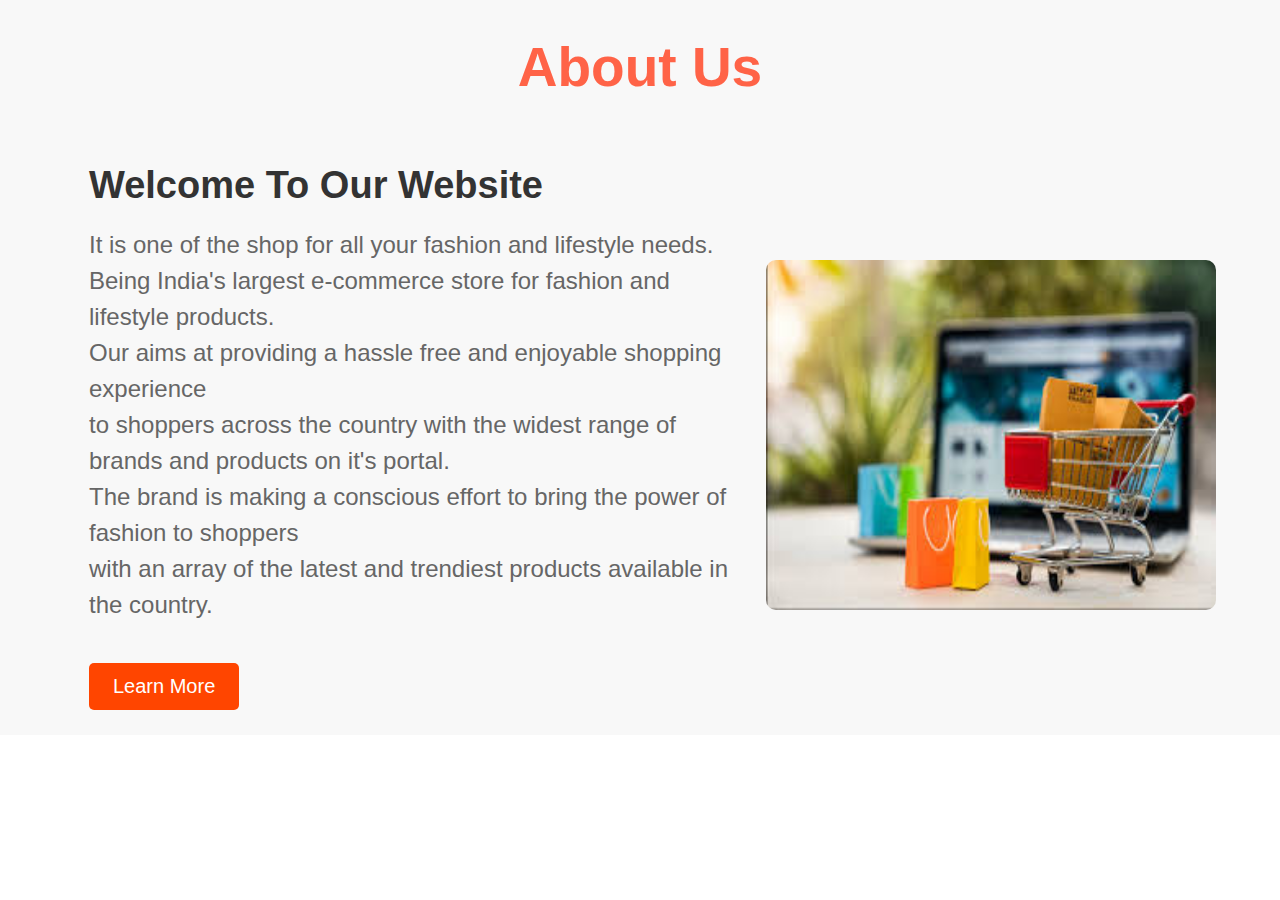
<file: about.html>
<!DOCTYPE html>
<html lang="en">
<head>
    <meta charset="UTF-8">
    <meta name="viewport" content="width=device-width, initial-scale=1.0">
    <title>Document</title>
    <link rel="stylesheet" href="about.css">
</head>
<body>
    <section class="heor">
        <div class="heading">
            <h1>About Us</h1>
        </div>
        <div class="container">
            <div class="hero-content">
                <h2>Welcome To Our Website</h2>
                <p>It is one of the shop for all your fashion and lifestyle needs.<br>
                     Being India's largest e-commerce store for fashion and lifestyle products.<br>
                     Our aims at providing a hassle free and enjoyable shopping experience <br>to shoppers across the country
                     with the widest range of<br> brands and products on it's portal.<br>
                     The brand is making a conscious effort to bring the power of fashion to shoppers<br> with an array of 
                     the latest and trendiest products available in the country.
                    </p>
                    <button class="btn">Learn More</button>
            </div>
            <div class="image">
                <img src="aboutus.jpg">
            </div>
        </div>
    </section>
</body>
</html>
</file>
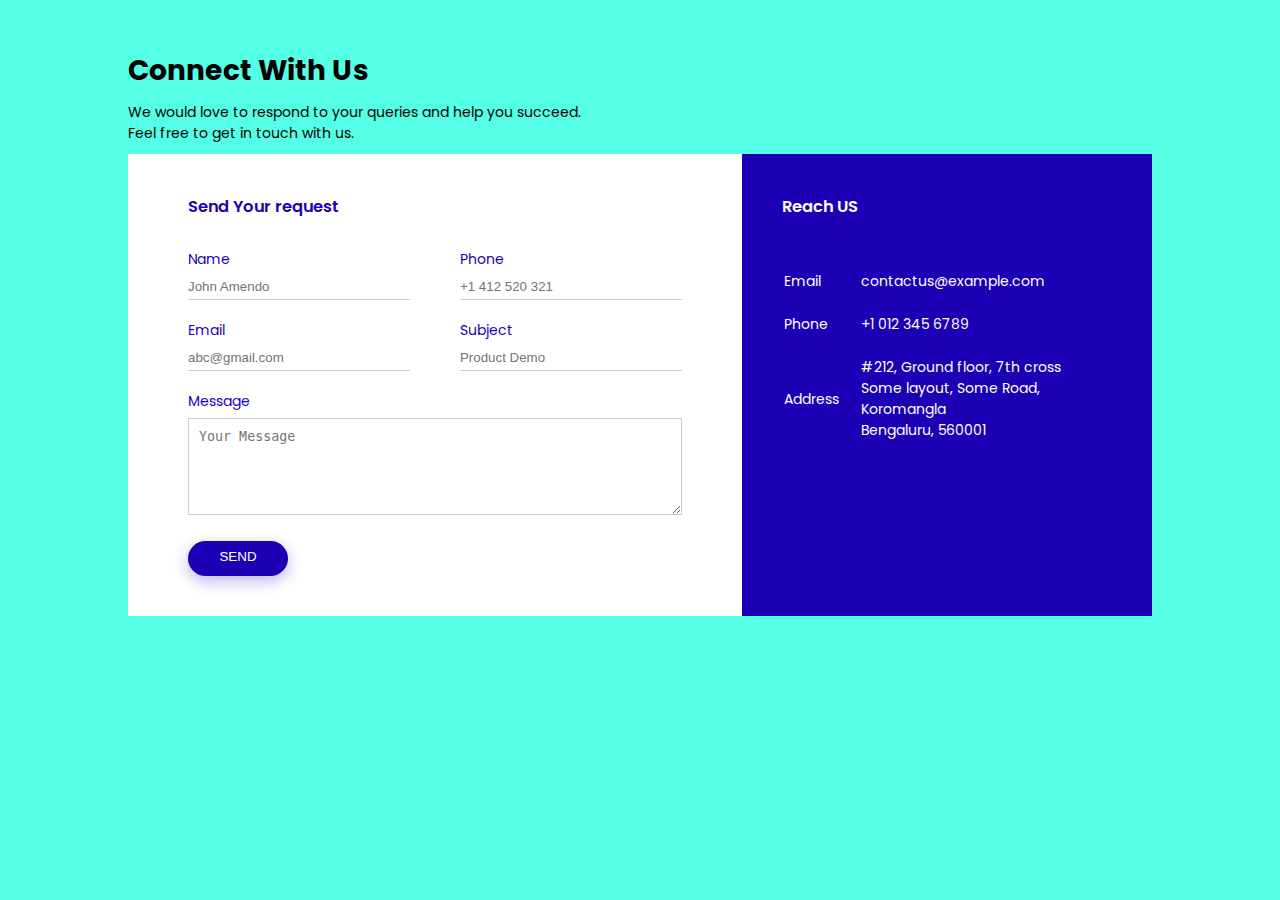
<file: contact.html>
<!DOCTYPE html>
<html lang="en">
<head>
    <meta charset="UTF-8">
    <meta name="viewport" content="width=device-width, initial-scale=1.0">
    <title>Document</title>
    <link rel="stylesheet" href="contact.css">
    
</head>
<body>
    <div class="container">
        <h1>Connect With Us</h1>
        <p>We would love to respond to your queries and help you succeed.<br> Feel free to get in touch with us.</p>
        <div class="contact-box">
            <div class="contact-left">
                <h3>Send Your request</h3>
                <form>
                    <div class="input-row">
                        <div class="input-group">
                            <label>Name</label>
                            <input type="text" placeholder="John Amendo" required>
                        </div>
                        <div class="input-group">
                            <label>Phone</label>
                            <input type="text" placeholder="+1 412 520 321">
                        </div>
                    </div>
                    <div class="input-row">
                        <div class="input-group">
                            <label>Email</label>
                            <input type="email" placeholder="abc@gmail.com">
                        </div>
                        <div class="input-group">
                            <label>Subject</label>
                            <input type="text" placeholder="Product Demo">
                        </div>
                    </div>
                    <label>Message</label>
                    <textarea rows="5" placeholder="Your Message"></textarea>
                    <input type="button" value="SEND" class="btn" onclick="location.href='///C:/Users/Admin/Desktop/Assignment/index.html'"></button>
                </form>
            </div>
            <div class="contact-right">
                <h3>Reach US</h3>
                <table>
                    <tr>
                        <td>Email</td>
                        <td>contactus@example.com</td>
                    </tr>
                    <tr>
                    <td>Phone</td>
                    <td>+1 012 345 6789</td>
                </tr>
                <tr>
                    <td>Address</td>
                    <td>#212, Ground floor, 7th cross<br>
                    Some layout, Some Road, Koromangla<br>
                Bengaluru, 560001</td>
                </tr>
                </table>
            </div>

        </div>
    </div>
</body>
</html>
</file>
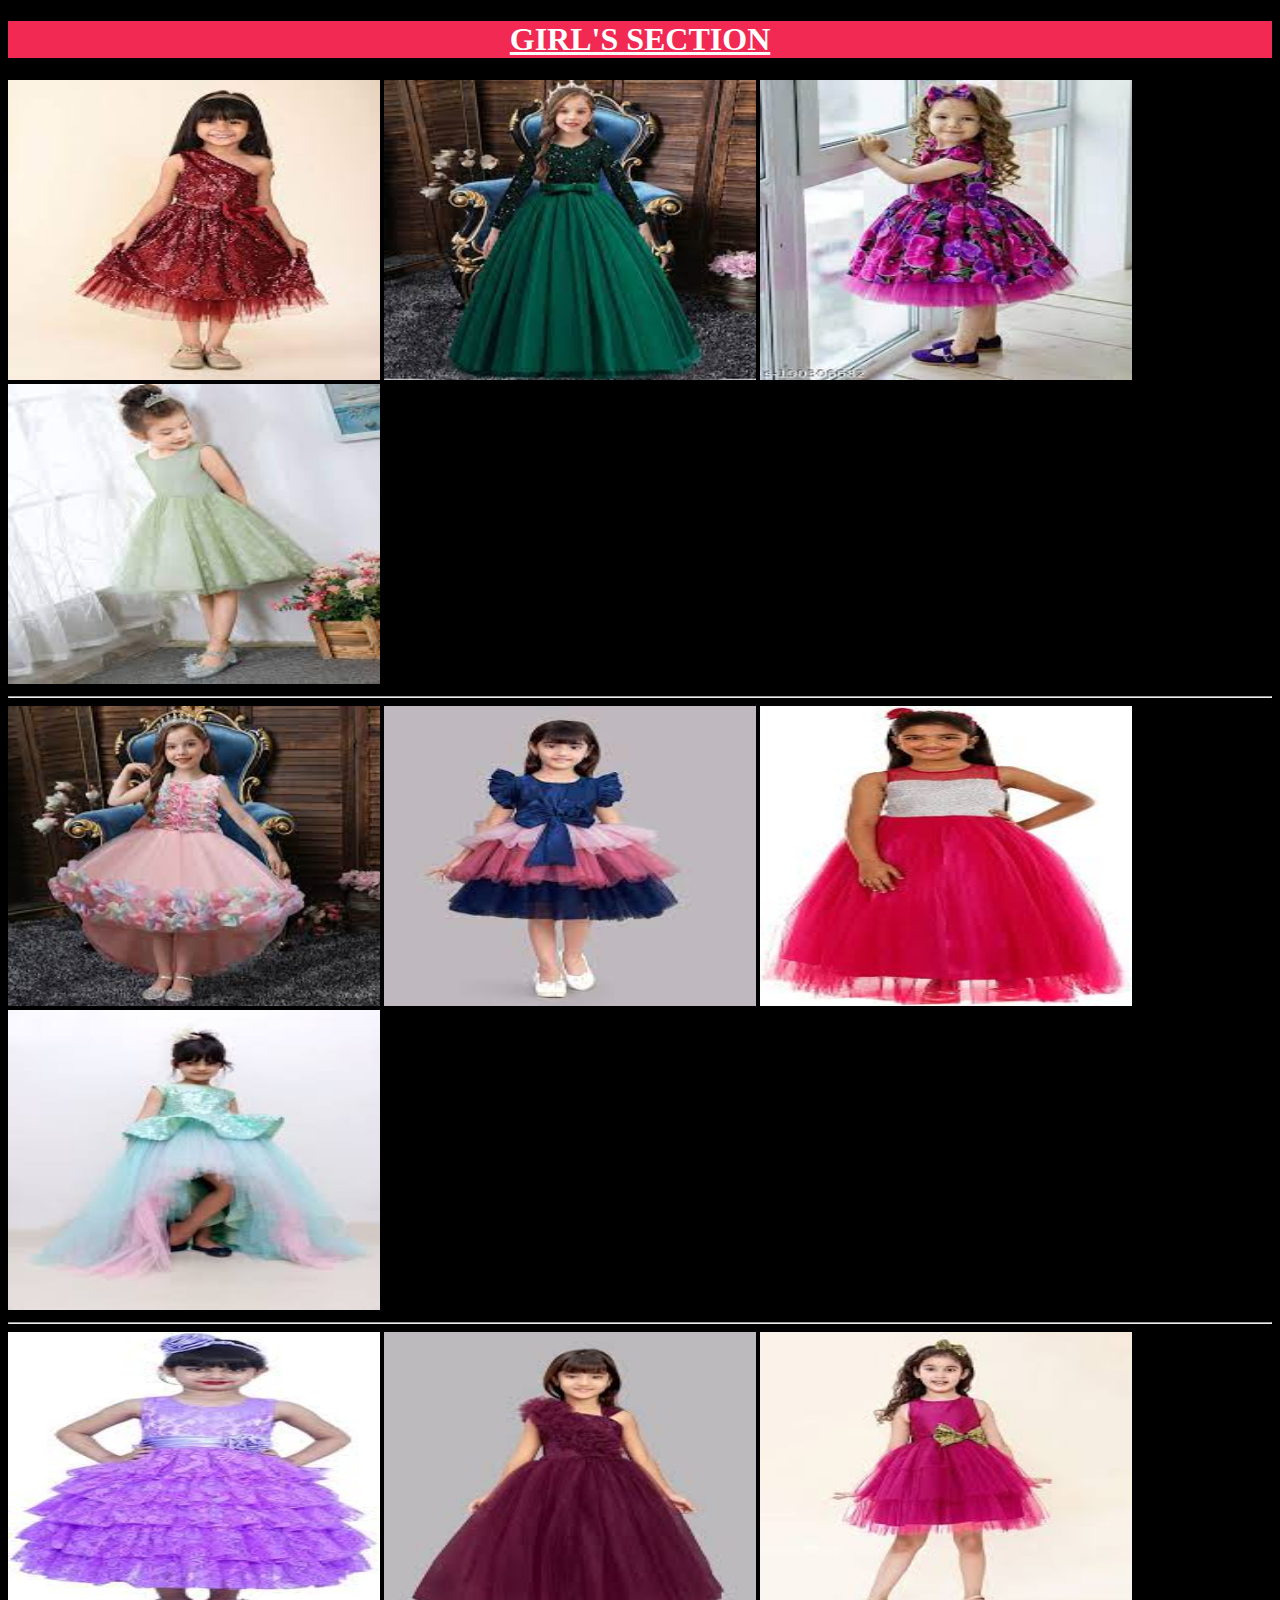
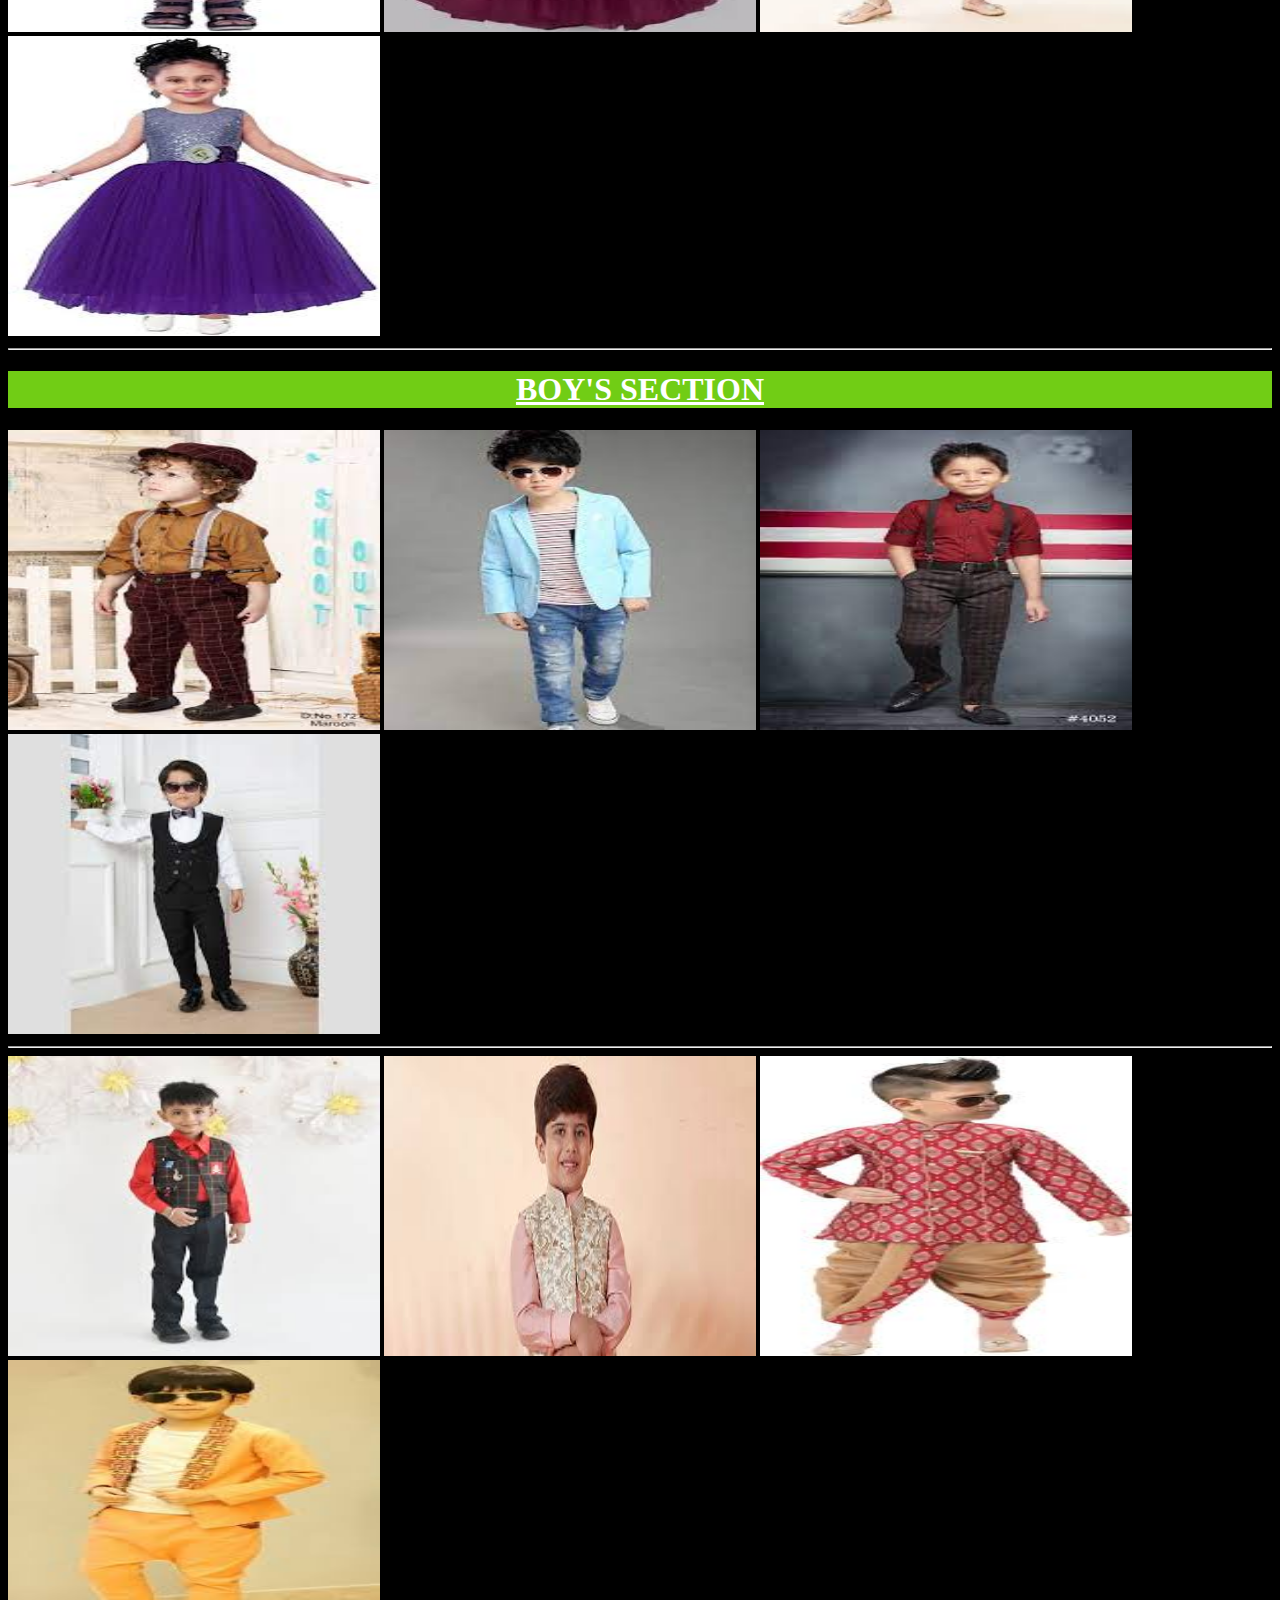
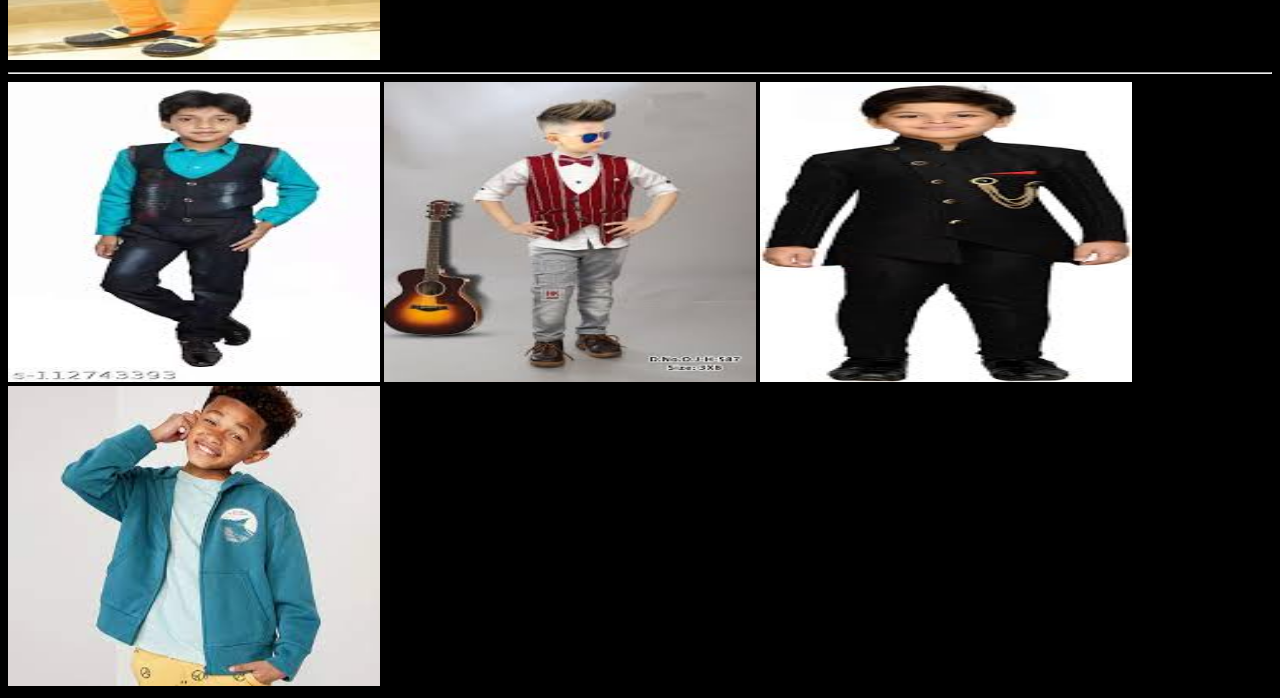
<file: kids.html>
<!DOCTYPE html>
<html lang="en">
<head>
    <meta charset="UTF-8">
    <meta name="viewport" content="width=device-width, initial-scale=1.0">
    <title>Document</title>
    <link rel="stylesheet" href="kids.css">
</head>
<body>
    <div class="kid">
        <h1>GIRL'S  SECTION</h1>
        <img src="k1.jpg" height="300px" width="372px">
        <img src="k2.jpg" height="300px" width="372px">
        <img src="k3.jpg" height="300px" width="372px">
        <img src="k4.jpg" height="300px" width="372px">
        <hr>
        <img src="k5.jpg" height="300px" width="372px">
        <img src="k6.jpg" height="300px" width="372px">
        <img src="k7.jpg" height="300px" width="372px">
        <img src="k8.jpg" height="300px" width="372px">
        <hr>
        <img src="k9.jpg" height="300px" width="372px">
        <img src="k10.jpg" height="300px" width="372px">
        <img src="k11.jpg" height="300px" width="372px">
        <img src="k12.jpg" height="300px" width="372px">
        <hr>
    </div>
        <div class="boy">
        <h1>BOY'S  SECTION</h1>
        <img src="k13.jpg" height="300px" width="372px">
        <img src="k14.jpg" height="300px" width="372px">
        <img src="k15.jpg" height="300px" width="372px">
        <img src="k16.jpg" height="300px" width="372px">
        <hr>
        <img src="k20.jpg" height="300px" width="372px">
        <img src="k23.jpg" height="300px" width="372px">
        <img src="k19.jpg" height="300px" width="372px">
        <img src="k17.jpg" height="300px" width="372px">
        <hr>
        <img src="k21.jpg" height="300px" width="372px">
        <img src="k22.jpg" height="300px" width="372px">
        <img src="k18.jpg" height="300px" width="372px">
        <img src="k24.jpg" height="300px" width="372px">
    </div>
</body>
</html>
</file>
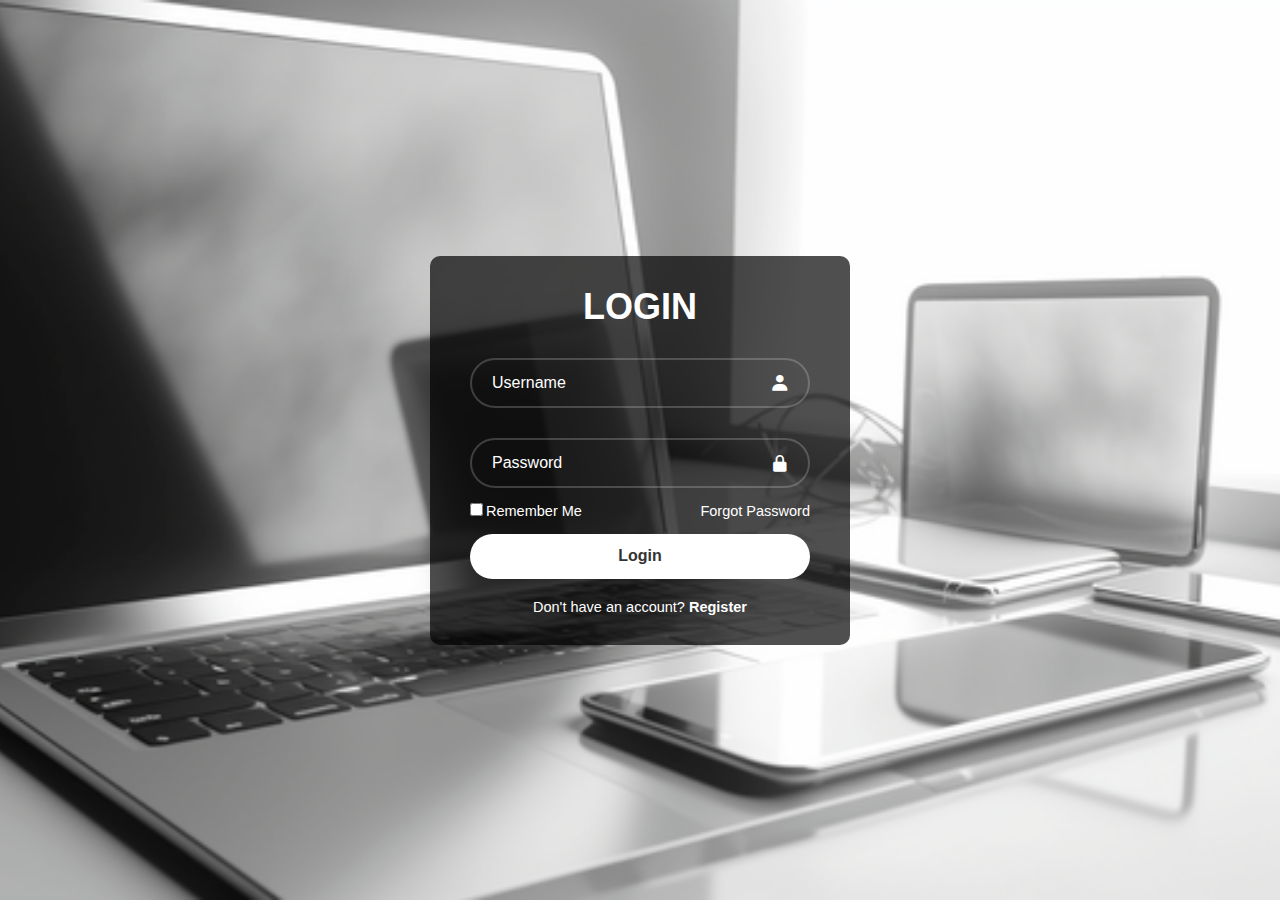
<file: login.html>
<!DOCTYPE html>
<html lang="en">
<head>
    <meta charset="UTF-8">
    <meta name="viewport" content="width=device-width, initial-scale=1.0">
    <title>Document</title>
    <link rel="stylesheet" href="login.css">
    <link href='https://unpkg.com/boxicons@2.1.4/css/boxicons.min.css' rel='stylesheet'>
</head>
<body>
    <div class="login1">
        <form action="">
        <H1>LOGIN</H1>
        <div class="input-box">
            <input type="text" placeholder="Username" required>
            <i class='bx bxs-user'></i>
        </div>
        <div class="input-box">
            <input type="password" placeholder="Password">
            <i class='bx bxs-lock-alt'></i>
        </div>
        <div class="remember-forgot">
            <label><input type="checkbox">Remember Me</label>

            <a href="#">Forgot Password</a>
        </div>
        <input type="button" value="Login" class="btn" onclick="location.href='///C:/Users/Admin/Desktop/Assignment/index.html'"></button>
        <div class="register-link">
            <p>Don't have an account?
            <a href="signup.html">Register</a></p>
        </div>
    </form>
</div>
</body>
</html>
</file>
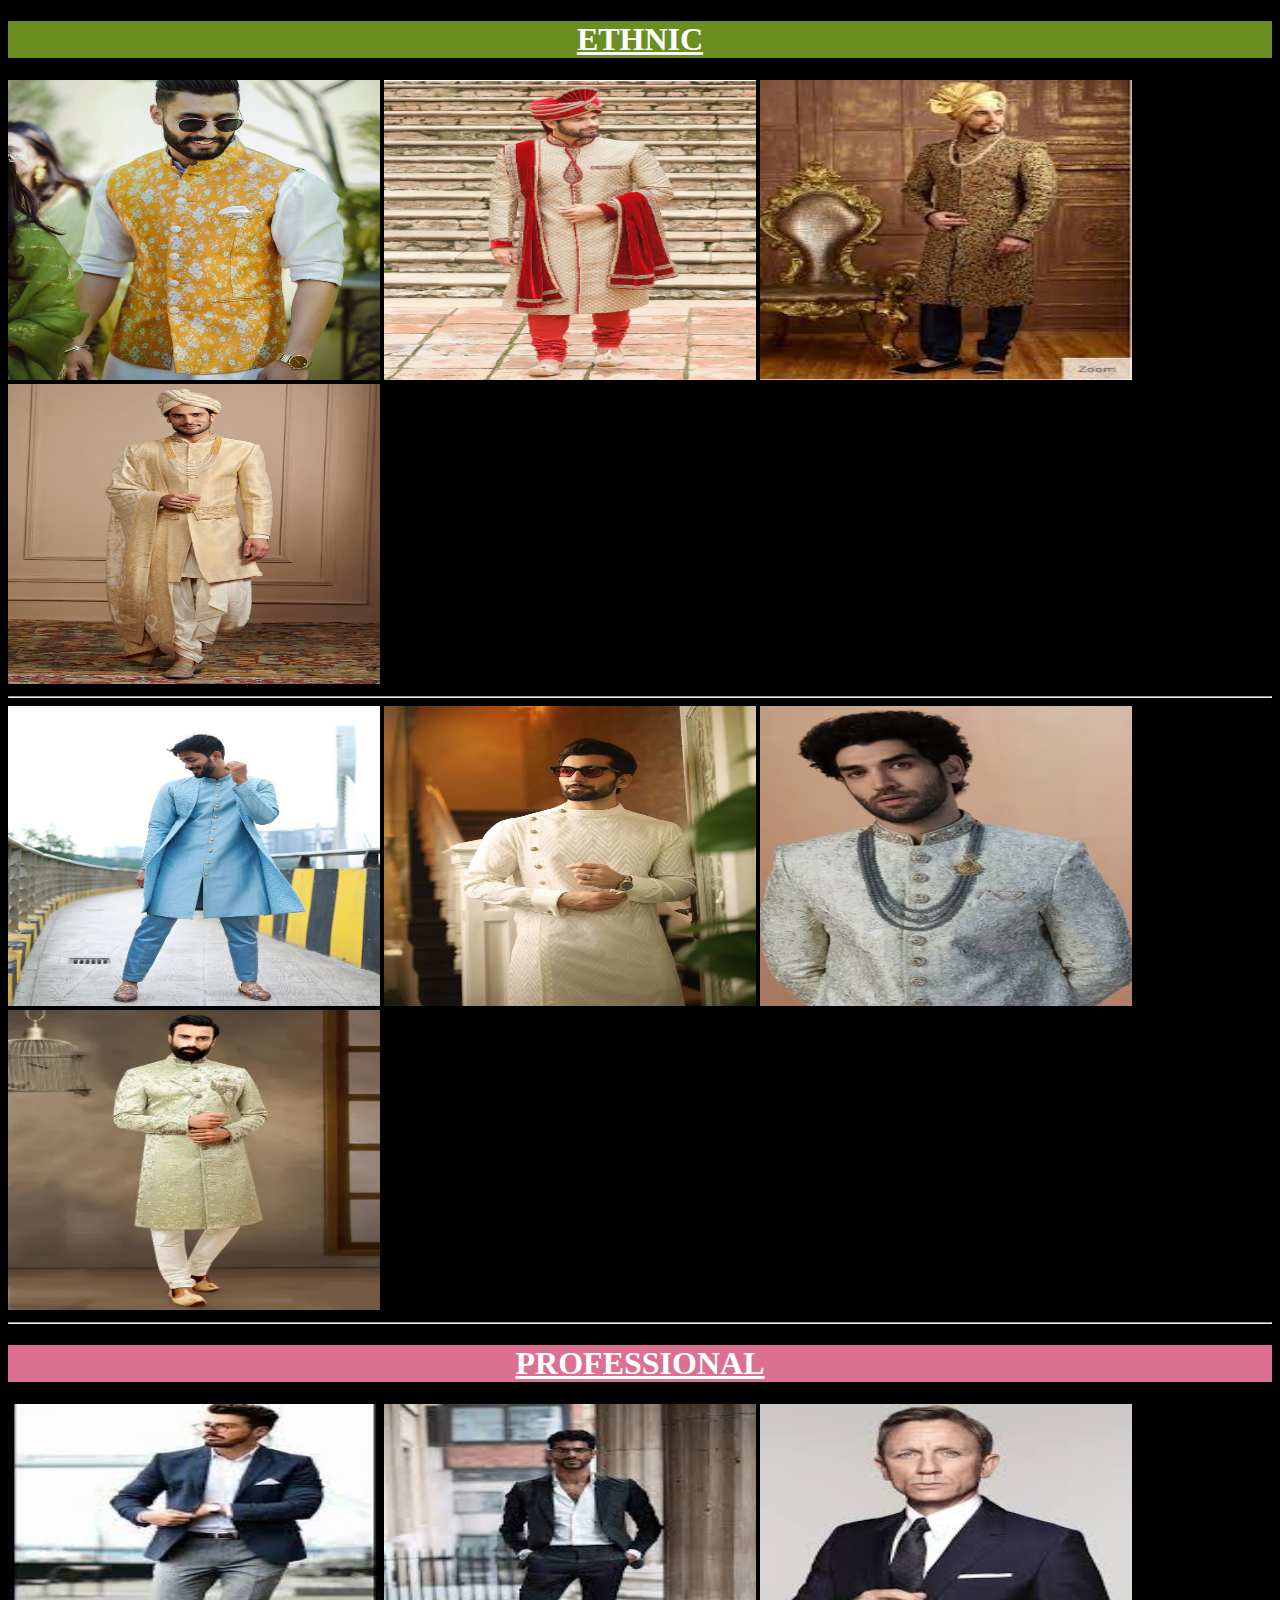
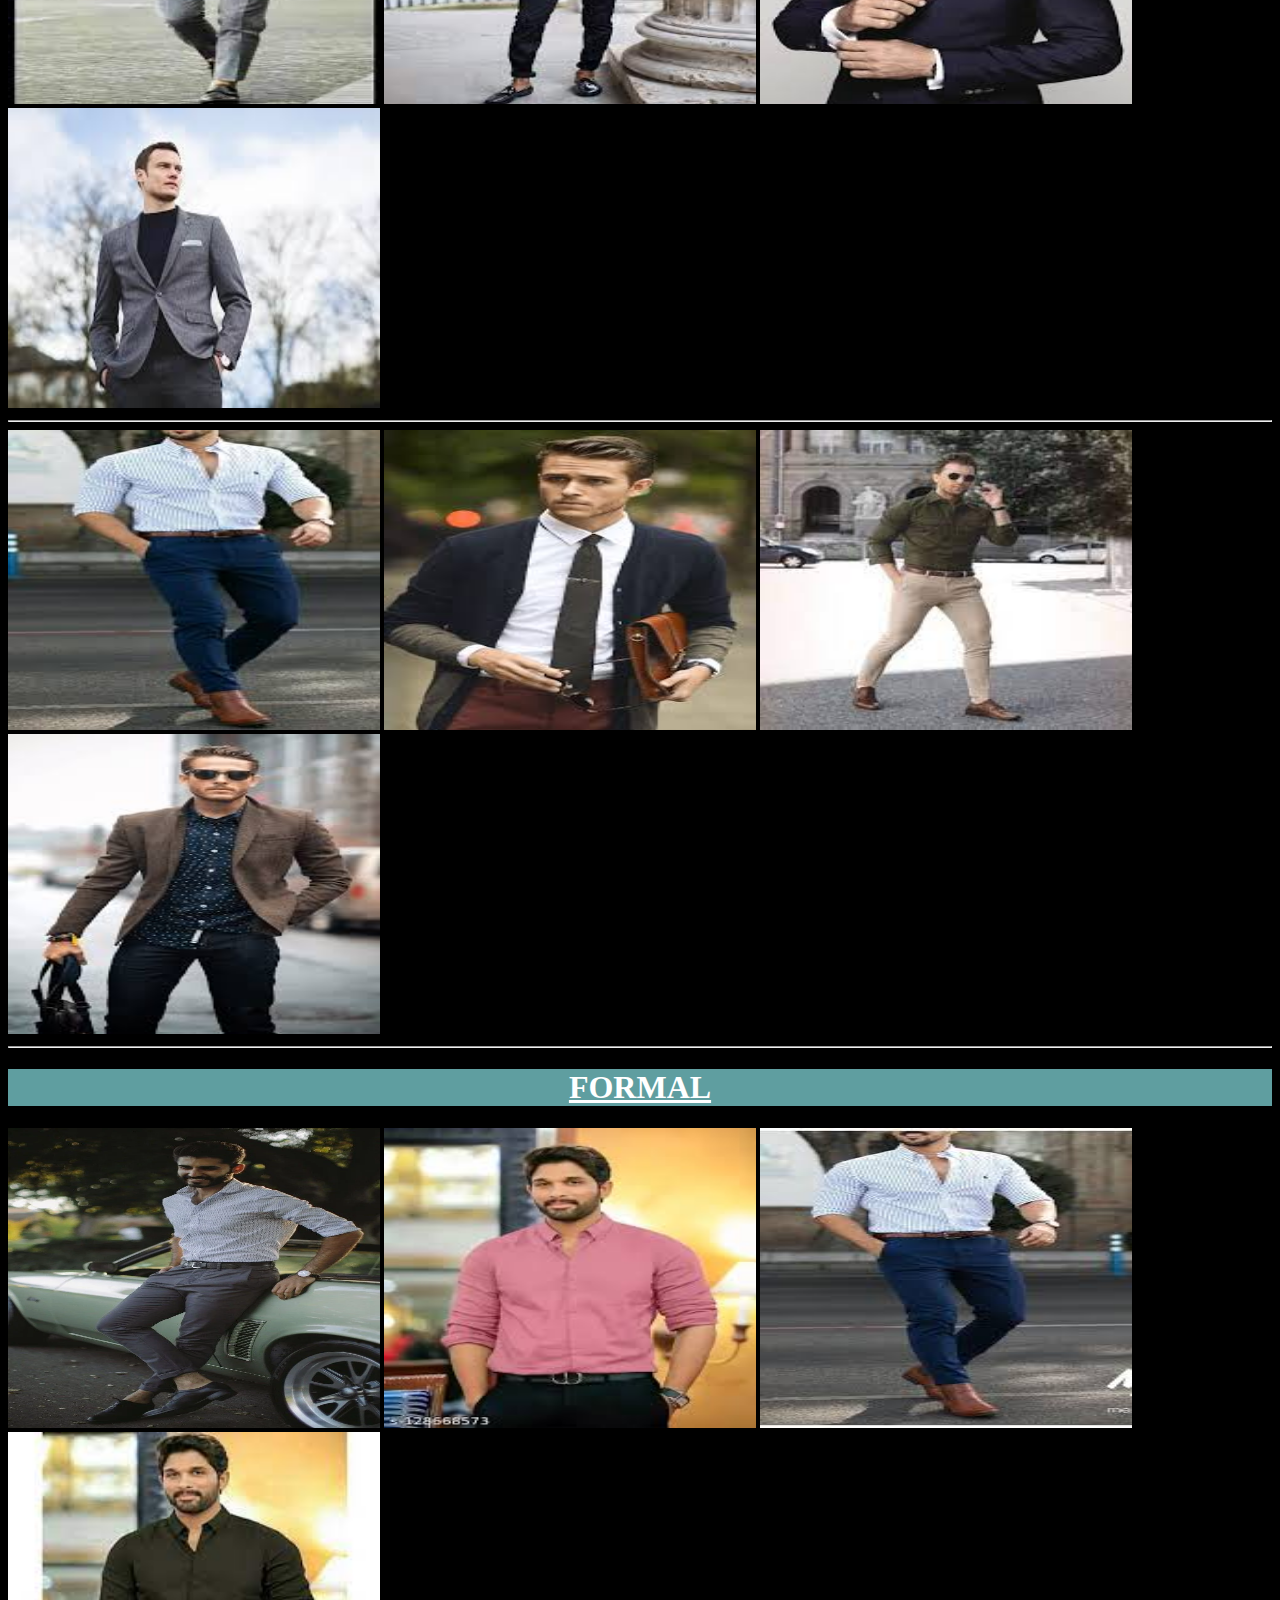
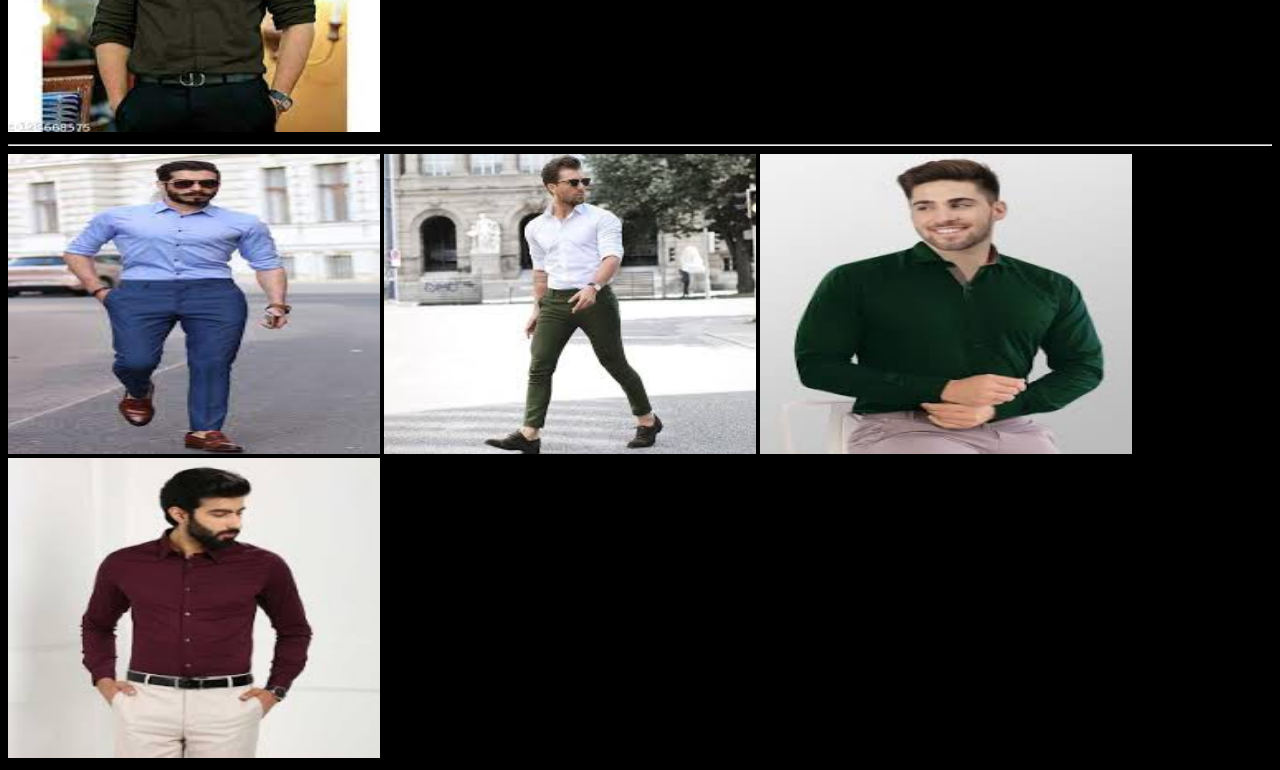
<file: men.html>
<!DOCTYPE html>
<html lang="en">
<head>
    <meta charset="UTF-8">
    <meta name="viewport" content="width=device-width, initial-scale=1.0">
    <title>Document</title>
    <link rel="stylesheet" href="men.css">
</head>
<body>
    <div class="ethnic">
    <h1>ETHNIC</h1>
    <img src="wed1.jpg" height="300px" width="372px">
    <img src="wed2.jpg" height="300px" width="372px">
    <img src="wed3.jpg" height="300px" width="372px">
    <img src="wed4.jpg" height="300px" width="372px"><hr>
    <img src="wed5.jpg" height="300px" width="372px">
    <img src="wed6.jpg" height="300px" width="372px">
    <img src="wed7.jpg" height="300px" width="372px">
    <img src="wed8.jpg" height="300px" width="372px">
</div>
    <hr>
    <div class="prof">
    <h1>PROFESSIONAL</h1>
    <img src="pro1.jpg" height="300px" width="372px">
    <img src="pro2.jpg" height="300px" width="372px">
    <img src="pro3.jpg" height="300px" width="372px">
    <img src="pro4.jpg" height="300px" width="372px"><hr>
    <img src="pro5.jpg" height="300px" width="372px">
    <img src="pro6.jpg" height="300px" width="372px">
    <img src="for3.jpg" height="300px" width="372px">
    <img src="pro8.jpg" height="300px" width="372px">
</div>
    <hr>
    <div class="form">
    <h1>FORMAL</h1>
    <img src="for1.jpg" height="300px" width="372px">
    <img src="for5.jpg" height="300px" width="372px">
    <img src="for33.jpg" height="300px" width="372px">
    <img src="for4.jpg" height="300px" width="372px"><hr>
    <img src="for2.jpg" height="300px" width="372px">
    <img src="for6.jpg" height="300px" width="372px">
    <img src="for7.jpg" height="300px" width="372px">
    <img src="for8.jpg" height="300px" width="372px">
</div>
</body>
</html>
</file>
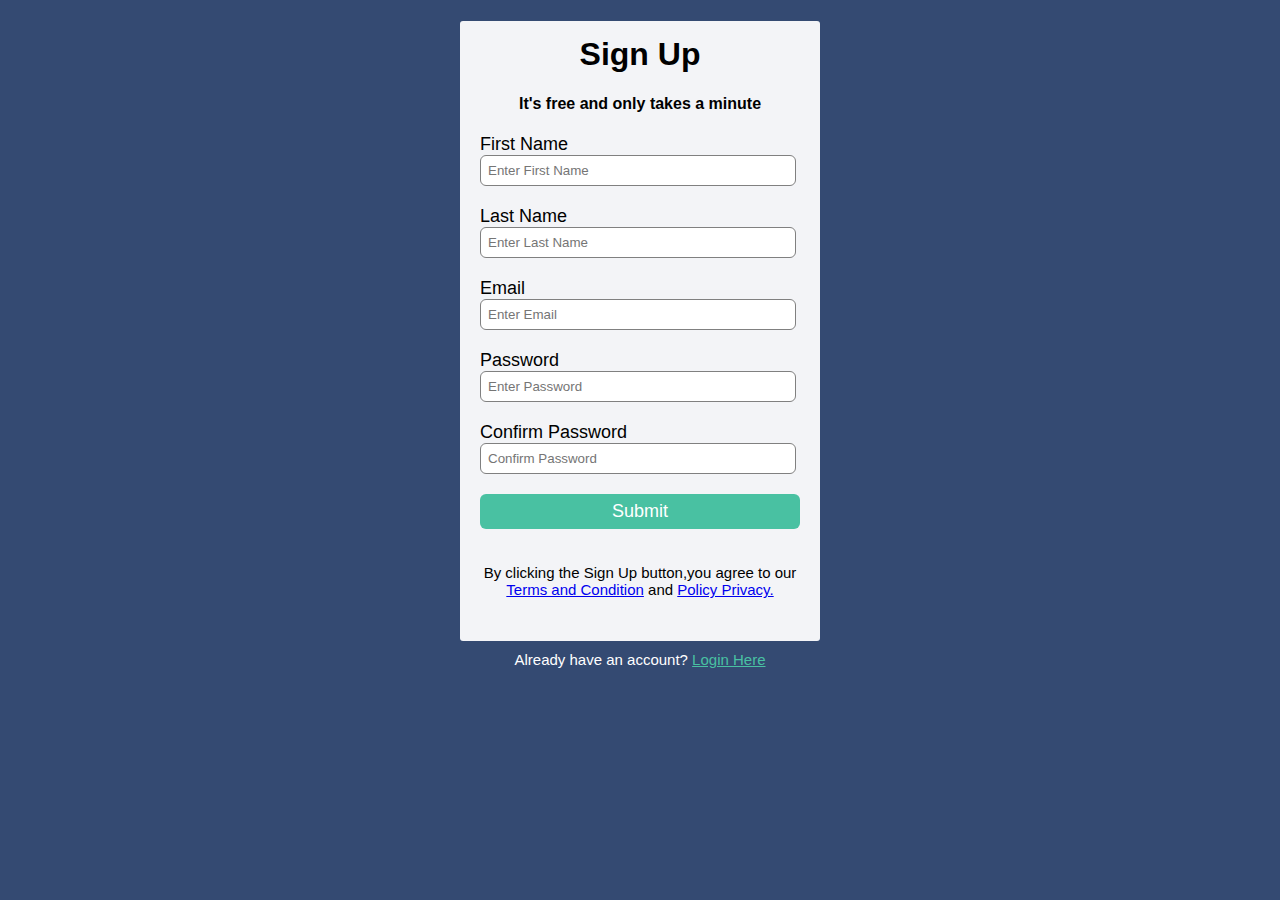
<file: signup.html>
<!DOCTYPE html>
<html lang="en">
<head>
    <meta charset="UTF-8">
    <meta name="viewport" content="width=device-width, initial-scale=1.0">
    <title>Document</title>
    <link rel="stylesheet" href="signup.css">
</head>
<body>
    <div class="signup-box">
        <h1>Sign Up</h1>
        <h4>It's free and only takes a minute</h4>
        <form>
            <label>First Name</label>
            <input type="text" placeholder="Enter First Name" required>
            <label>Last Name</label>
            <input type="text" placeholder="Enter Last Name" required>
            <label>Email</label>
            <input type="email" placeholder="Enter Email" required>       
            <label>Password</label>
            <input type="password" placeholder="Enter Password" required>
            <label>Confirm Password</label>
            <input type="password" placeholder="Confirm Password">
            <input type="button" value="Submit" onclick="location.href='///C:/Users/Admin/Desktop/Assignment/index.html'">
        </form>
        <p>By clicking the Sign Up button,you agree to our<br>
        <a href="https://life.myntra.com/terms/">Terms and Condition</a> and <a href="https://www.myntra.com/privacypolicy">Policy Privacy.</a></p>
    </div>
    <p class="para-2">Already have an account? <a href="login.html">Login Here</p>
</body>
</html>
</file>
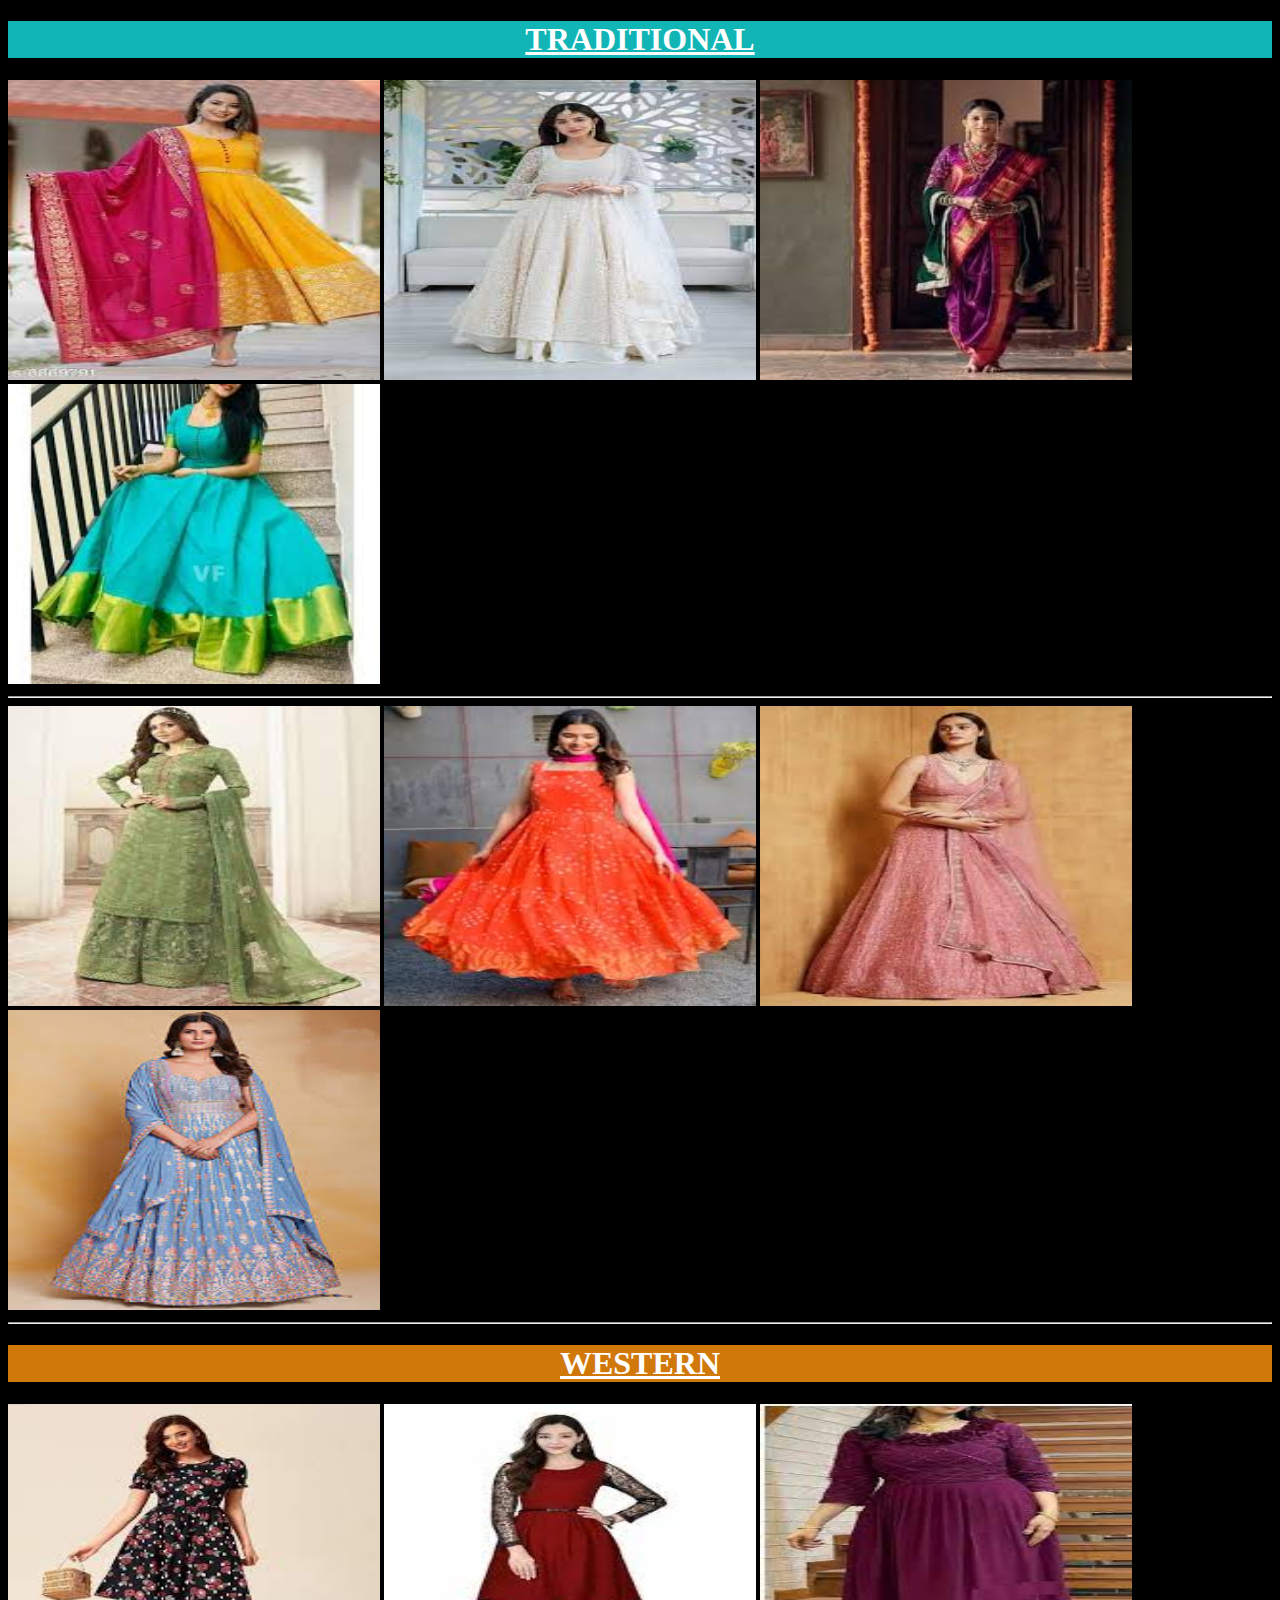
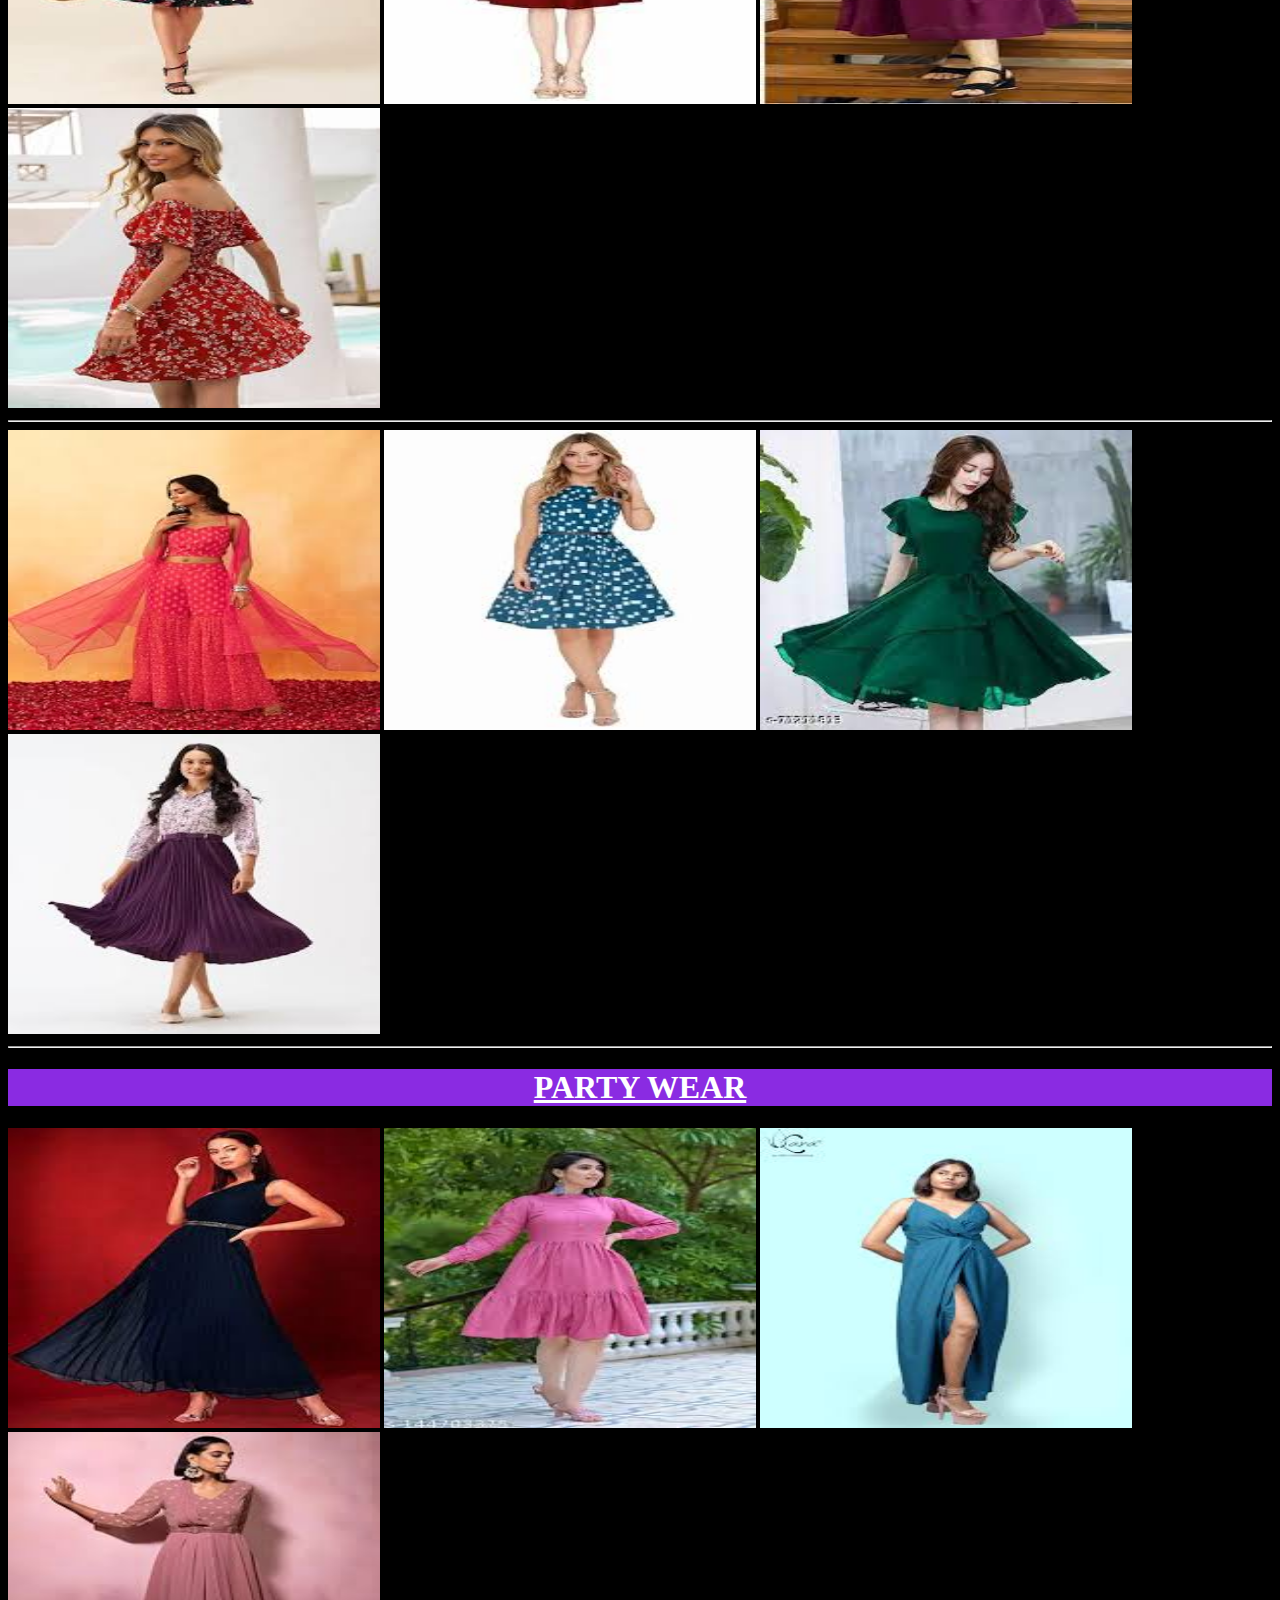
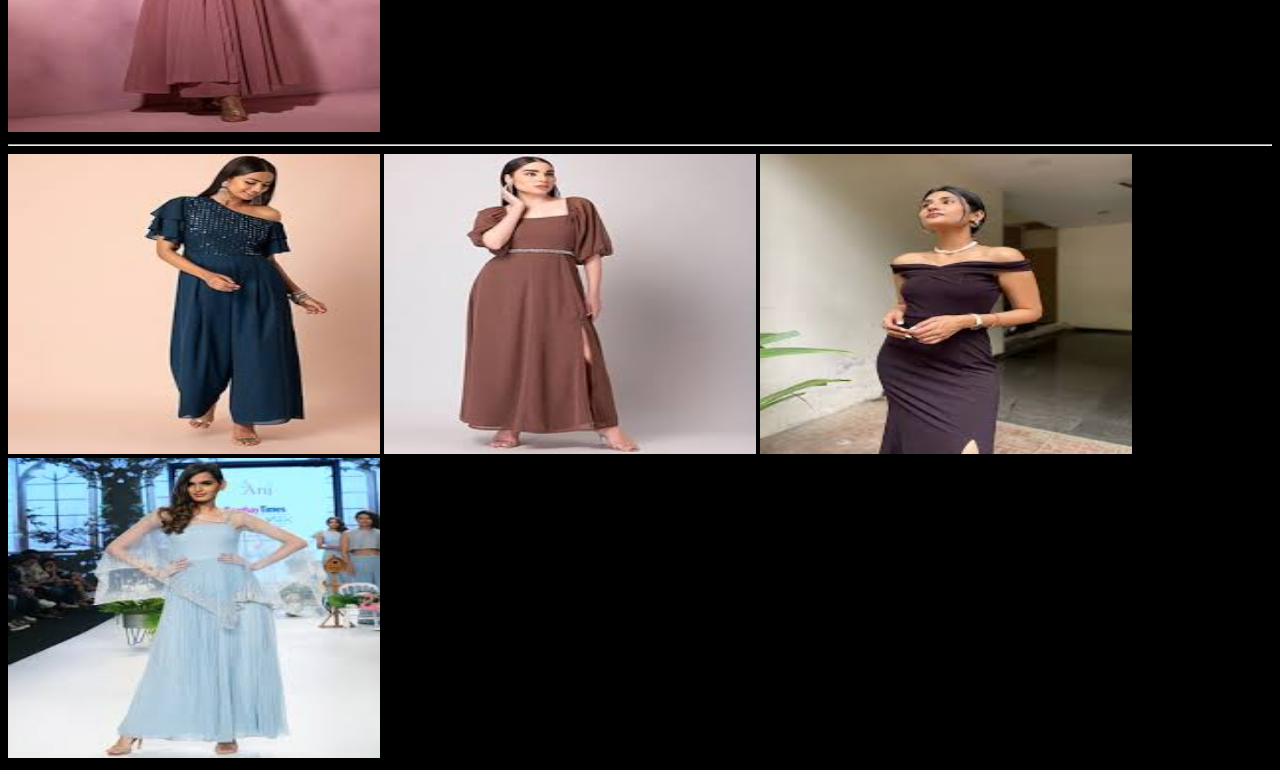
<file: women.html>
<!DOCTYPE html>
<html lang="en">
<head>
    <meta charset="UTF-8">
    <meta name="viewport" content="width=device-width, initial-scale=1.0">
    <title>Document</title>
    <link rel="stylesheet" href="women.css">
</head>
<body>
    <div class="trad">
        <h1>TRADITIONAL</h1>
        <img src="trad1.jpg" height="300px" width="372px">
        <img src="trad2.jpg" height="300px" width="372px">
        <img src="t3.jpg" height="300px" width="372px">
        <img src="t4.jpg" height="300px" width="372px">
        <hr>
        <img src="t5.jpg" height="300px" width="372px">
        <img src="t6.jpg" height="300px" width="372px">
        <img src="t7.jpg" height="300px" width="372px">
        <img src="t8.jpg" height="300px" width="372px">
    </div>
        <hr>
        <div class="west">
        <h1>WESTERN</h1>
        <img src="w1.jpg" height="300px" width="372px">
        <img src="w2.jpg" height="300px" width="372px">
        <img src="w3.jpg" height="300px" width="372px">
        <img src="w4.jpg" height="300px" width="372px"><hr>
        <img src="w5.jpg" height="300px" width="372px">
        <img src="w6.jpg" height="300px" width="372px">
        <img src="w7.jpg" height="300px" width="372px">
        <img src="w8.jpg" height="300px" width="372px">
    </div>
        <hr>
        <div class="party">
        <h1>PARTY WEAR</h1>
        <img src="p1.jpg" height="300px" width="372px">
        <img src="p2.jpg" height="300px" width="372px">
        <img src="p3.jpg" height="300px" width="372px">
        <img src="p4.jpg" height="300px" width="372px"><hr>
        <img src="p5.jpg" height="300px" width="372px">
        <img src="p6.jpg" height="300px" width="372px">
        <img src="p7.jpg" height="300px" width="372px">
        <img src="p8.jpg" height="300px" width="372px">
    </div>
</body>
</html>
</file>
<file: about.css>
*{
    margin: 0;
    padding: 0;
    box-sizing: border-box;
    font-family: Arial, Helvetica, sans-serif;
}

.heor{
    background-color: #f8f8f8;
    overflow: hidden;
    height: 735px;
}
.heading h1{
    color: #ff6347;
    font-size: 55px;
    text-align: center;
    margin-top: 35px;
}
.container{
    display: flex;
    justify-content: center;
    align-items: center;
    width: 90%;
    margin: 65px auto;
}

.hero-content{
    flex: 1;
    width: 600px;
    margin: 0px 25px;
}
.hero-content h2{
    font-size: 38px;
    margin-bottom: 20px;
    color: #333;
}
.hero-content p{
    font-size: 24px;
    line-height: 1.5;
    margin-bottom: 40px;
    color: #666;
}
.hero-content button{
    display: inline-block;
    background-color: #ff4500;
    color: #fff;
    padding: 12px 24px;
    border-radius: 5px;
    font-size: 20px;
    border: none;
    cursor: pointer;
    transition: 0.3s ease;
}

.hero-content button:hover{
    background-color: #ff6347;
    transform: scale(1.1);
}

image{
    flex:1;
    width: 600px;
    margin: auto;
}
img{
    width: 450px;
    height: 350px;
    border-radius: 10px;
}
</file>
<file: contact.css>
@import url('https://fonts.googleapis.com/css2?family=Poppins:wght@500;600&display=swap');

*{
    margin: 0;
    padding: 0;
}
body{
    background: #55ffe5;
    font-size: 14px;
    font-family: 'Poppins', sans-serif;
}
.container{
    width: 80%;
    margin: 50px auto;
}
.contact-box{
    background: #fff;
    display: flex;
}
.contact-left{
    flex-basis: 60%;
    padding: 40px 60px;
}

.contact-right{
    flex-basis: 40%;
    padding: 40px;
    background: #1c00b5;
    color: #fff;
}
h1{
    margin-bottom: 10px;
}

p{
    margin-bottom: 10px;
}

.input-row{
    display: flex;
    justify-content: space-between;
    margin-bottom: 20px;
}
.input-row .input-group{
    flex-basis: 45%;
}
input{
    width: 100%;
    border: none;
    border-bottom: 1px solid #ccc;
    outline: none;
    padding-bottom: 5px;
}

textarea{
    width: 100%;
    border: 1px solid #ccc;
    outline: none;
    padding: 10px;
    box-sizing: border-box;
}
label{
    margin-bottom: 6px;
    display: block;
    color: #1c00b5;
}
.btn{
    background: #1c00b5;
    width: 100px;
    border: none;
    outline: none;
    color: #fff;
    height: 35px;
    border-radius: 30px;
    margin-top: 20px;
    box-shadow: 0px 5px 15px 0px rgba(28,0,181,0.3);
}
.contact-left h3{
    color: #1c00b5;
    font-weight: 600;
    margin-bottom: 30px;
}
.contact-right h3{
    font-weight: 600;
    margin-bottom: 30px;
}

tr td:first-child{
    padding-right: 20px;
}
tr td{
    padding-top: 20px;
}
</file>
<file: kids.css>
*{
    background-color: black;
    color: white;
}
.kid h1{
    text-align: center;
    font-size: 700;
    text-decoration: underline;
    background-color:rgb(242, 41, 82);    
}

.boy h1{
    text-align: center;
    font-size: 700;
    text-decoration: underline;
    background-color:rgb(113, 205, 21);
}
</file>
<file: login.css>
@import url('https://fonts.googleapis.com/css2?family=Poppins:wght@500&display=swap');
*{
    margin: 0;
    padding: 0;
    box-sizing: border-box;
    font-family:sans-serif;
}

body{
    display: flex;
    justify-content: center;
    align-items: center;
    min-height: 100vh;
    background:url("logbg6.jpg") no-repeat;
    background-size: cover;
    background-position: center;
}
.login1{
    width: 420px;
    background:rgba(0, 0, 0, 0.692);
    color: #ffffff;
    border-radius: 10px;
    padding: 30px 40px;
}

.login1 h1{
    font-size: 36px;
    text-align: center;
}

.login1 .input-box{
    position: relative;
    width: 100%;
    height: 50px;
    margin: 30px 0;

}

.input-box input{
    width: 100%;
    height: 100%;
    background: transparent;
    border: none;
    outline: none;
    border: 2px solid rgba(255, 255, 255, 0.2);
    border-radius: 40px;
    font-size: 16px;
    color: #ffffff;
    padding: 20px 45px 20px 20px;
}

.input-box input::placeholder{
    color: #ffffff;
}

.input-box i{
    position: absolute;
    right: 20px;
    top: 50%;
    transform: translateY(-50%);
    font-size: 20px;
}
.login1 .remember-forgot{
    display: flex;
    justify-content: space-between;
    font-size: 14.5px;
    margin: -15px 0 15px;
}
.remember-forgot label input{
    accent-color: #afffff;
    margin-right: 3px;
}

.remember-forgot a{
    color: #ffffff;
    text-decoration: none;
}






.remember-forgot a:hover{
    text-decoration: underline;
}

.login1 .btn{
    width: 100%;
    height: 45px;
    background: #ffffff;
    border: none;
    outline: none;
    border-radius: 40px;
    box-shadow: 0 0 rgba(0, 0, 0, 0.1);
    cursor: pointer;
    font-size: 16px;
    color: #333;
    font-weight: 600;
}

.login1 .register-link{
    font-size: 14.5px;
    text-align: center;
    margin-top: 20px;
}
.register-link p a{
    color: #fff;
    text-decoration: none;
    font-weight: 600;
}

.register-link p a:hover{
    text-decoration: underline;


}
</file>
<file: men.css>
*{
    background-color: black;
    color: white;
}
.ethnic h1{
    text-align: center;
    font-size: 700;
    text-decoration: underline;
    background-color: olivedrab;
   
}

.prof h1{
    text-align: center;
    font-size: 700;
    text-decoration: underline;
    background-color:palevioletred;
}

.form h1{
    text-align: center;
    font-size: 700;
    text-decoration: underline;
    background-color:cadetblue;    
}
</file>
<file: signup.css>
body{
    background-color: #344a72;
    font-family: 'roboto',sans-serif;
}

.signup-box{
    width: 360px;
    height: 620px;
    margin: auto;
    background-color: rgba(255, 255, 255, 0.942);
    border-radius: 3px;

}

h1{
    text-align: center;
    padding-top: 15px;
}
h4{
    text-align: center;
}
form{
    width: 300px;
    margin-left: 20px;
}

form label{
    display: flex;
    margin-top: 20px;
    font-size: 18px;
}
form input{
    width: 100%;
    padding: 7px;
    border: none;
    border: 1px solid gray;
    border-radius: 6px;
    outline: none;
}
input[type="button"]{
    width: 320px;
    height: 35px;
    margin-top: 20px;
    border: none;
    background-color: #49c1a2;
    color: white;
    font-size: 18px;
}
p{
    text-align: center;
    padding-top: 20px;
    font-size: 15px;
}
.para-2{
    text-align: center;
    color: white;
    font-size: 15px;
    margin-top: -10px;
}

.para-2 a{
    color: #49c1a2;
    
}
</file>
<file: women.css>
*{
    background-color: black;
    color: white;
}



.trad h1{
    text-align: center;
    font-size: 700;
    text-decoration: underline;
    background-color: rgb(17, 181, 181);
   
}

.west h1{
    text-align: center;
    font-size: 700;
    text-decoration: underline;
    background-color:rgb(209, 120, 11);
}

.party h1{
    text-align: center;
    font-size: 700;
    text-decoration: underline;
    background-color:blueviolet;    
}
</file>
